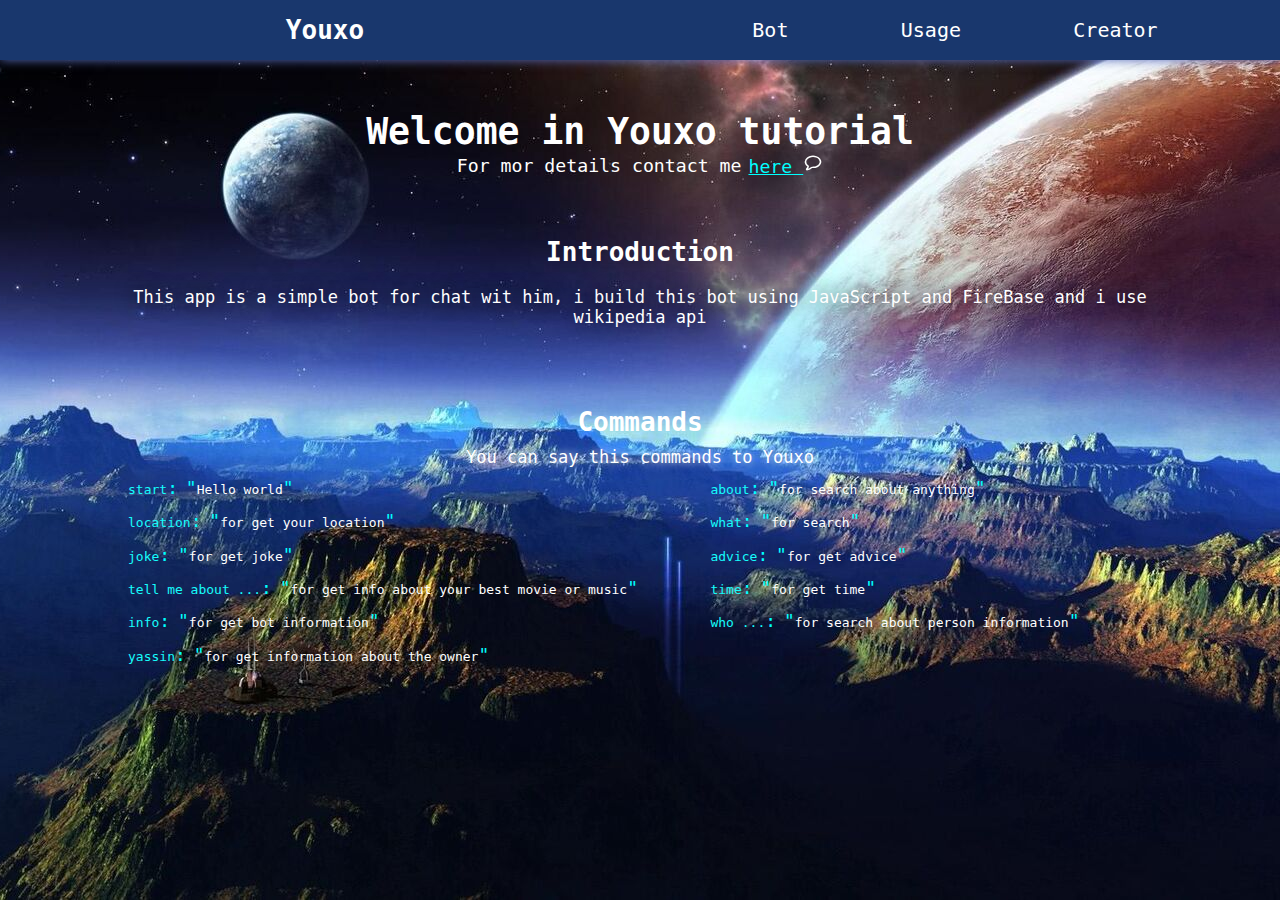
<file: usage.html>
<!DOCTYPE html>
<html lang="en">
<head>
  <meta charset="UTF-8">
  <meta http-equiv="X-UA-Compatible" content="IE=edge">
  <meta name="viewport" content="width=device-width, initial-scale=1.0">
  <title>How to Use Youxo</title>
  <link rel="stylesheet" href="style.css">
</head>
<body>
  <div class="navbar">
    <p class="h1">Youxo</p>
    <nav>
      <ul>
        <li><a href="/index.html"> Bot </a></li>
        <li><a href="/usage.html"> Usage </a></li>
        <li>
          <a target="_blank" href="https://www.github.com/yassin6up">
            Creator
          </a>
        </li>
      </ul>
    </nav>
  </div>
  <div class="title">
  <h1>Welcome in <span class=".h1">Youxo</span> tutorial</h1>
  <div>
    For mor details contact me<a target="_blank" href="https://wa.link/75dkzx"> here <svg  width="20" height="20" viewBox="0 0 24 24" stroke="white" fill="none" stroke-linejoin="round" stroke-width="1.7999999999999998" stroke-linecap="round" xmlns="http://www.w3.org/2000/svg"><path d="M6.18661 16.549C6.32639 16.1667 6.16397 15.7525 5.833 15.5155C5.67971 15.4057 5.52841 15.294 5.38168 15.1759C4.54706 14.5102 3.85376 13.714 3.429 12.7019C2.73923 11.0614 2.89461 9.47778 3.79886 7.972C4.73683 6.41019 6.129 5.43307 7.75965 4.81112C10.4626 3.7794 13.197 3.72835 15.9302 4.67842C17.5291 5.23402 18.9227 6.12575 19.9556 7.5483C21.4364 9.58997 21.333 12.2002 19.706 14.1353C18.3876 15.7029 16.6825 16.5546 14.7707 17.0235C13.7328 17.2784 11.0473 16.8426 10.3564 17.4274C8.90094 18.6976 7.23103 19.501 5.3761 19.9064C5.20735 19.9429 5.03438 19.9662 4.8635 19.9917C4.64694 20.0246 4.46975 19.9626 4.35865 19.7526C4.24826 19.5426 4.28833 19.3516 4.42615 19.178C4.58646 18.9768 4.7496 18.777 4.92467 18.5918C5.47921 18.0076 5.90798 17.3111 6.18661 16.549Z"></path></svg> </a>
  </div>
</div>
<center>
<div class="about">
  <h1>Introduction</h1>
    <p>This app is a simple bot for chat wit him, i build this bot using JavaScript and FireBase and i use wikipedia api </p>
  </div>
  <br>
  <br>
    <div class="leCommond">
    <h1>Commands</h1>
    <p>You can say this commands to Youxo</p>
    <div class="command">
      <div><code>start</code> <span>Hello world</span></div>
    <div><code>about</code> <span>for search about anything</span></div>
    <div><code>location</code> <span>for get your location</span></div>
    <div><code>what</code> <span>for search</span></div>
    <div><code>joke</code> <span>for get joke</span></div>
    <div><code>advice</code> <span>for get advice</span></div>
    <div><code>tell me about ...</code> <span>for get info about your best movie or music</span></div>
    <div><code>time</code> <span>for get time</span></div>
    <div><code>info</code> <span>for get bot information</span></div>
    <div><code>who ...</code> <span>for search about person information</span></div>
    <div><code>yassin</code> <span>for get information about the owner</span></div>
    </div>
    </div>
</div>
</center>
</body>
</html>
</file>
<file: style.css>
*{
  margin: 0;
  padding: 0;
  box-sizing: border-box;
  font-family: monospace;
}
:Root{
  --mainColor : #0B2447 ;
  --secondColor : #19376D;
}
body{
background-image: url("./photo/19834.jpg");
background-position: center;
background-size: cover;
background-repeat: no-repeat;
height: 100vh;
color: white;
text-align: center;





background-color: #ffffff;


/* 
  
*/






}
.navbar{
  width: 100%;
  height: 60px;
  display: flex;
  justify-content: space-evenly;
  align-items: center;
  padding: 10px;
  background-color: var(--secondColor);
  box-shadow:  0 0 10px#576CBC;
  
}
.h1{
  width: 50%;
  display: flex;
  justify-content: center;
  color: white;
  font-size: 26px;
  font-weight: 600;
  cursor: pointer;
  transition: 0.5s all;
}
.h1:hover{
  text-shadow: 0 0 10px #576CBC;
  transform: scale(1.1) rotate(5deg)   ;
}
.h1::first-letter {
  font-size: 55px ;
  color: red;
}

.navbar nav{
  width: 50%;
}
.navbar nav ul{
  width: 100%;
  display: flex;
  justify-content: space-evenly;
  align-items: center;
}

.navbar nav ul li a{
  text-decoration: none;
  color: white;
}
.navbar nav ul li {
  color:white ;
  font-size: 20px;
  list-style: none;
  transition: 0.5s all;
}
.navbar nav ul li:hover{
  transform: rotate(5deg) ;
  text-shadow: 0 0 10px white;
}
.Content{
  width: 100%;
  height: 87vh;
  display: flex;
  flex-direction: column-reverse;
  justify-content: space-evenly;
  align-items: center;
}

.Content button{
  background: transparent;
  border: 3px solid #A5D7E8;
  width: 70px;
  height: 70px;
  border-radius: 50%;
  cursor: pointer;
  box-shadow: 0 0 10px whitesmoke;
  transition: 0.5s all;
}
.Content button:hover{
  border-radius: 40%;
}
.onRecording{
  box-shadow: 0 0 20px greenyellow ;
  animation: mymove 5s infinite;
}
.stopRecording{
  box-shadow: 0 0 20px rgb(255, 61, 47) !important;
}

@keyframes mymove {
  0%   {box-shadow: 0 0 20px rgb(165, 255, 31)}
  25%  {box-shadow: 0 0 30px rgb(153, 255, 0) }
  50%  {box-shadow: 0 0 60px rgb(104, 172, 1) }
  75%  {box-shadow: 0 0 30px rgb(143, 230, 14) }
  100% {box-shadow: 0 0 40px rgb(154, 243, 21)}
}

#resultsContainer , #me{
  color: white ;
  font-size: 23px;
  font-weight: 600;
}
#resultsContainer::before{
  content: '"';
  font-size: 30px;
  color: #92ff1d;
}
#resultsContainer::after{
  content: '"';
  font-size: 30px;
  color: #92ff1d;
}

.title{
  width: 100%;
  display: flex;
  flex-direction: column;
  align-items: center;
  color: white;
  margin-top: 50px;
  font-size: 140%;
}
.title div{
  display: flex;
  justify-content: center;
  align-items: center;
  gap: 7px;
}
.title div a{
  color: aqua;
}
.about{
  margin-top: 60px;
  display: flex;
  justify-content: space-evenly;
  align-items: center ;
  gap: 20px;
  width: 80%;
  flex-direction: column;
}
.about p{
  font-size: 17px;
  text-shadow: 0 0 20px rgb(0, 0, 0);
}

.leCommond{
  width: 80%;
  margin: 50px;
  display: flex;
  flex-direction: column;
  gap: 10px;
}
.leCommond p{
  font-size: 17px;
  text-shadow: 0 0 10px white;
}
.leCommond .command{
  width: 100%;
  height: 200px;
  text-align: left;
  display: grid;
  grid-template-columns: auto auto;
}
.leCommond .command div code:after{
  content: ":";
  font-size: 18px;
  color: aqua;
}
.leCommond .command div code{
  color: rgb(22, 252, 252);
}
.leCommond .command div span::before{
  content: '"';
  font-size: 18px;
  color:aqua;
}
.leCommond .command div span::after{
  content: '"';
  font-size: 18px;
  color:aqua;
}
</file>
